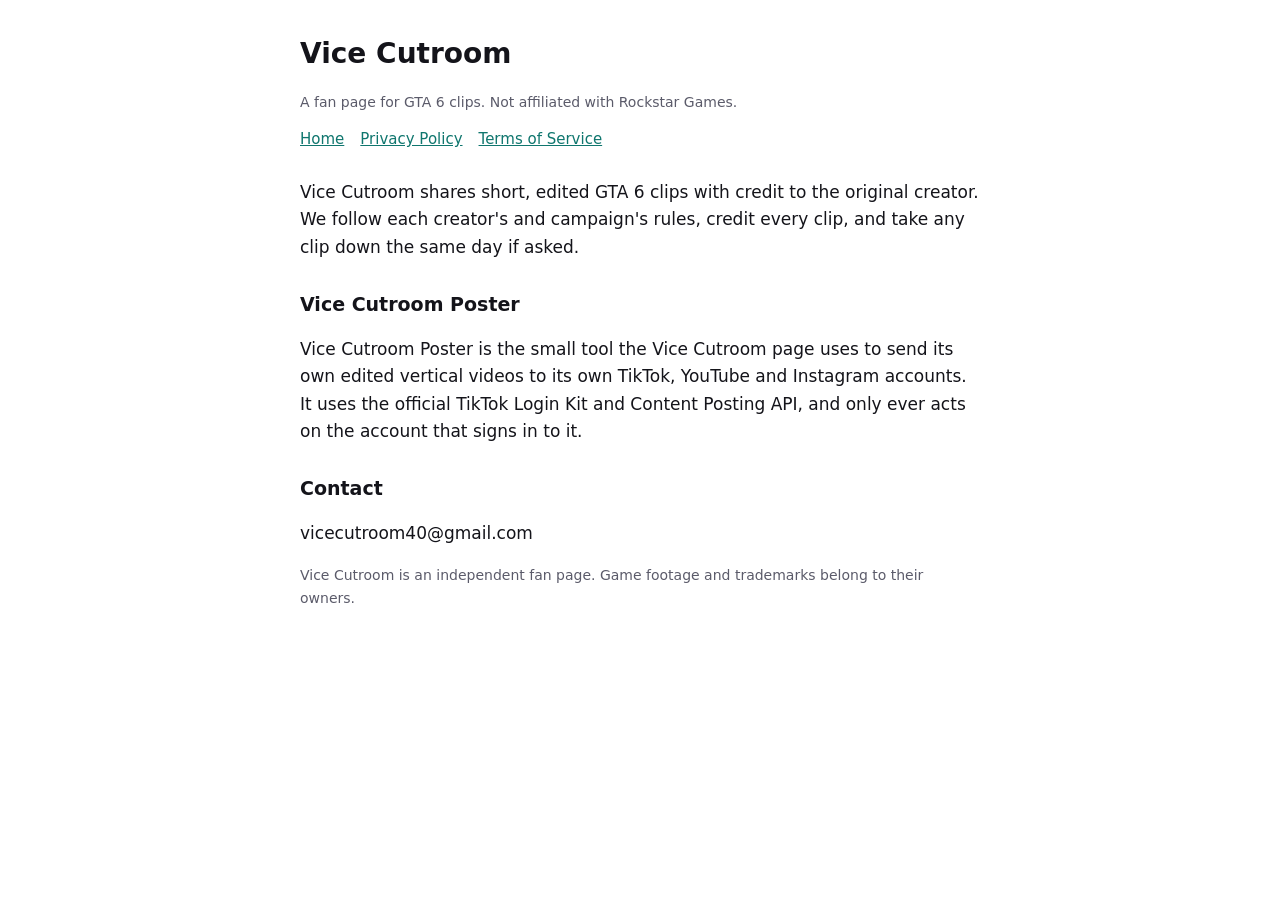
<file: index.html>
<!doctype html><html lang="en"><head><meta charset="utf-8"><meta name="viewport" content="width=device-width,initial-scale=1">
<title>Vice Cutroom</title><link rel="stylesheet" href="style.css"></head><body><main>
<h1>Vice Cutroom</h1><p class="mut">A fan page for GTA 6 clips. Not affiliated with Rockstar Games.</p>
<nav><a href="index.html">Home</a><a href="privacy.html">Privacy Policy</a><a href="terms.html">Terms of Service</a></nav>
<p>Vice Cutroom shares short, edited GTA 6 clips with credit to the original creator. We follow each creator's and campaign's rules,
credit every clip, and take any clip down the same day if asked.</p>
<h2>Vice Cutroom Poster</h2>
<p>Vice Cutroom Poster is the small tool the Vice Cutroom page uses to send its own edited vertical videos to its own TikTok, YouTube and Instagram accounts.
It uses the official TikTok Login Kit and Content Posting API, and only ever acts on the account that signs in to it.</p>
<h2>Contact</h2><p>vicecutroom40@gmail.com</p>
<p class="mut">Vice Cutroom is an independent fan page. Game footage and trademarks belong to their owners.</p>
</main></body></html>
</file>
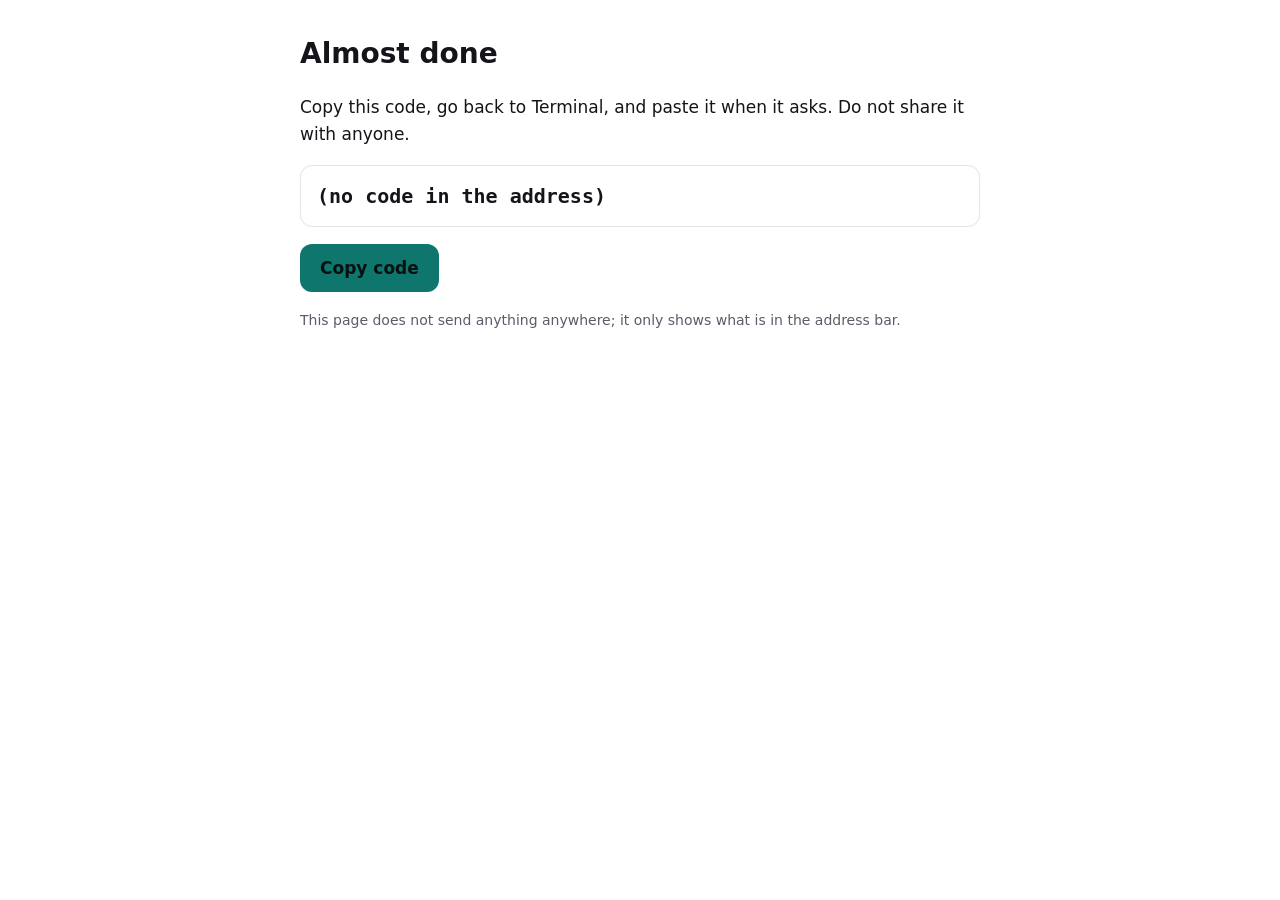
<file: callback.html>
<!doctype html><html lang="en"><head><meta charset="utf-8"><meta name="viewport" content="width=device-width,initial-scale=1">
<title>Connected - Vice Cutroom</title><link rel="stylesheet" href="style.css"></head><body><main>
<h1>Almost done</h1>
<p>Copy this code, go back to Terminal, and paste it when it asks. Do not share it with anyone.</p>
<div class="code" id="code">(no code in the address)</div>
<p><button id="copy">Copy code</button></p>
<p class="mut">This page does not send anything anywhere; it only shows what is in the address bar.</p>
<script>
var q=new URLSearchParams(location.search),c=q.get("code")||"",e=q.get("error_description")||q.get("error")||"";
document.getElementById("code").textContent=c||(e?("TikTok said: "+e):"(no code in the address)");
document.getElementById("copy").onclick=function(){if(c&&navigator.clipboard){navigator.clipboard.writeText(c);this.textContent="Copied"}};
</script></main></body></html>
</file>
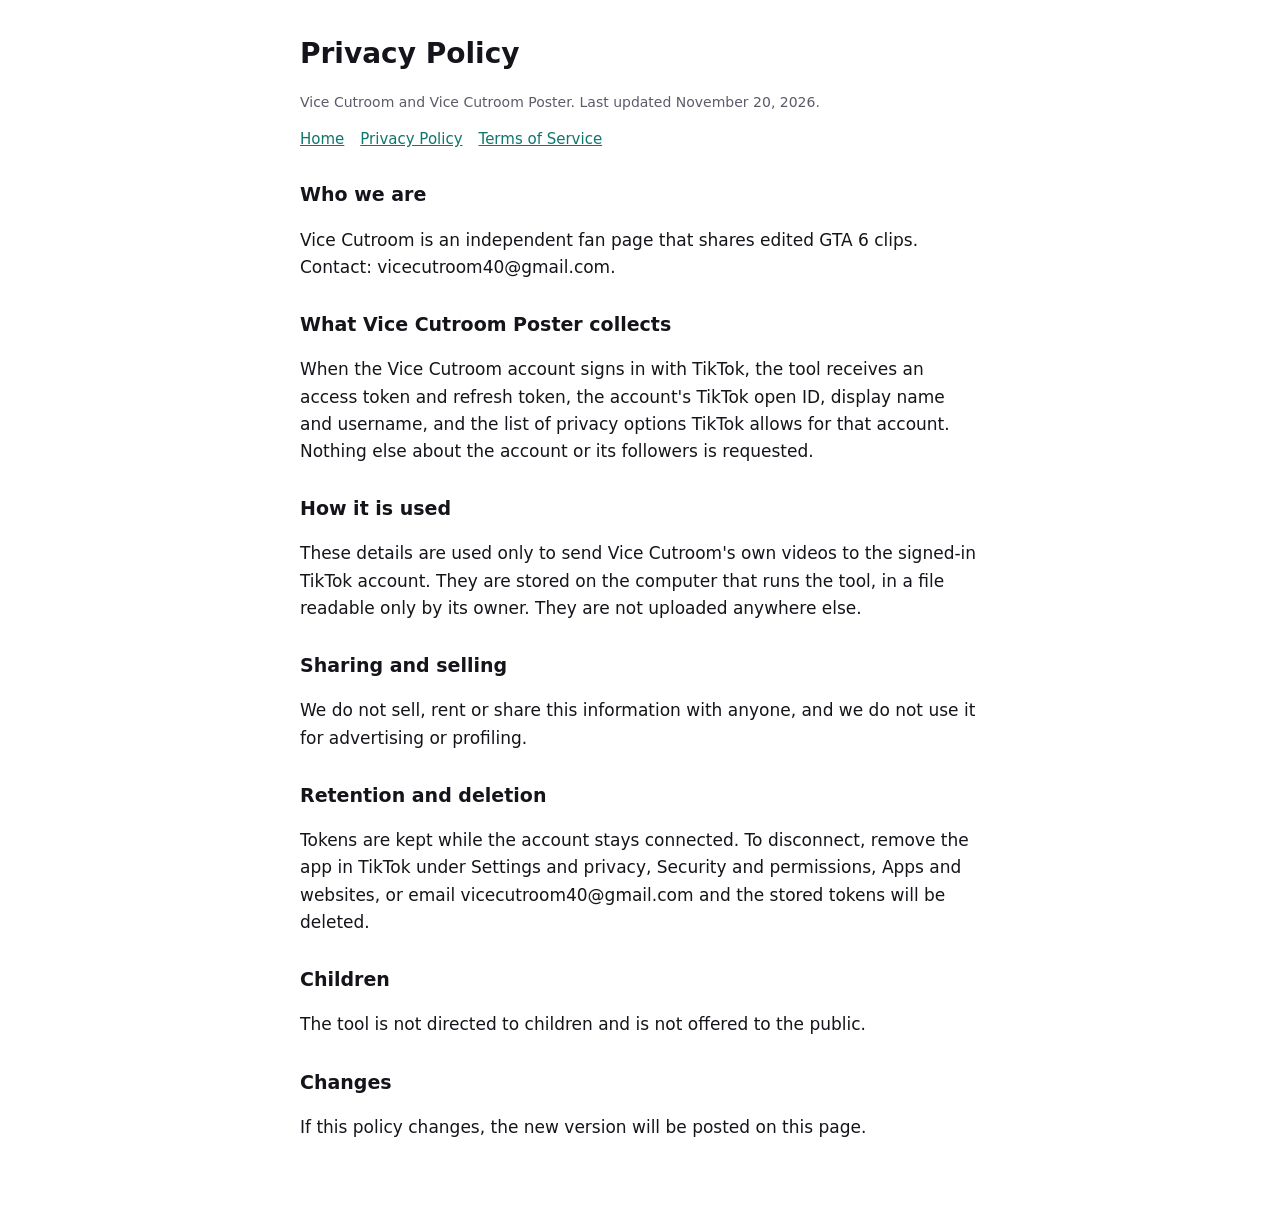
<file: privacy.html>
<!doctype html><html lang="en"><head><meta charset="utf-8"><meta name="viewport" content="width=device-width,initial-scale=1">
<title>Privacy Policy - Vice Cutroom</title><link rel="stylesheet" href="style.css"></head><body><main>
<h1>Privacy Policy</h1><p class="mut">Vice Cutroom and Vice Cutroom Poster. Last updated November 20, 2026.</p>
<nav><a href="index.html">Home</a><a href="privacy.html">Privacy Policy</a><a href="terms.html">Terms of Service</a></nav>
<h2>Who we are</h2><p>Vice Cutroom is an independent fan page that shares edited GTA 6 clips. Contact: vicecutroom40@gmail.com.</p>
<h2>What Vice Cutroom Poster collects</h2>
<p>When the Vice Cutroom account signs in with TikTok, the tool receives an access token and refresh token, the account's TikTok open ID,
display name and username, and the list of privacy options TikTok allows for that account. Nothing else about the account or its followers is requested.</p>
<h2>How it is used</h2>
<p>These details are used only to send Vice Cutroom's own videos to the signed-in TikTok account. They are stored on the computer that runs the tool,
in a file readable only by its owner. They are not uploaded anywhere else.</p>
<h2>Sharing and selling</h2><p>We do not sell, rent or share this information with anyone, and we do not use it for advertising or profiling.</p>
<h2>Retention and deletion</h2>
<p>Tokens are kept while the account stays connected. To disconnect, remove the app in TikTok under Settings and privacy, Security and permissions, Apps and websites,
or email vicecutroom40@gmail.com and the stored tokens will be deleted.</p>
<h2>Children</h2><p>The tool is not directed to children and is not offered to the public.</p>
<h2>Changes</h2><p>If this policy changes, the new version will be posted on this page.</p>
</main></body></html>
</file>
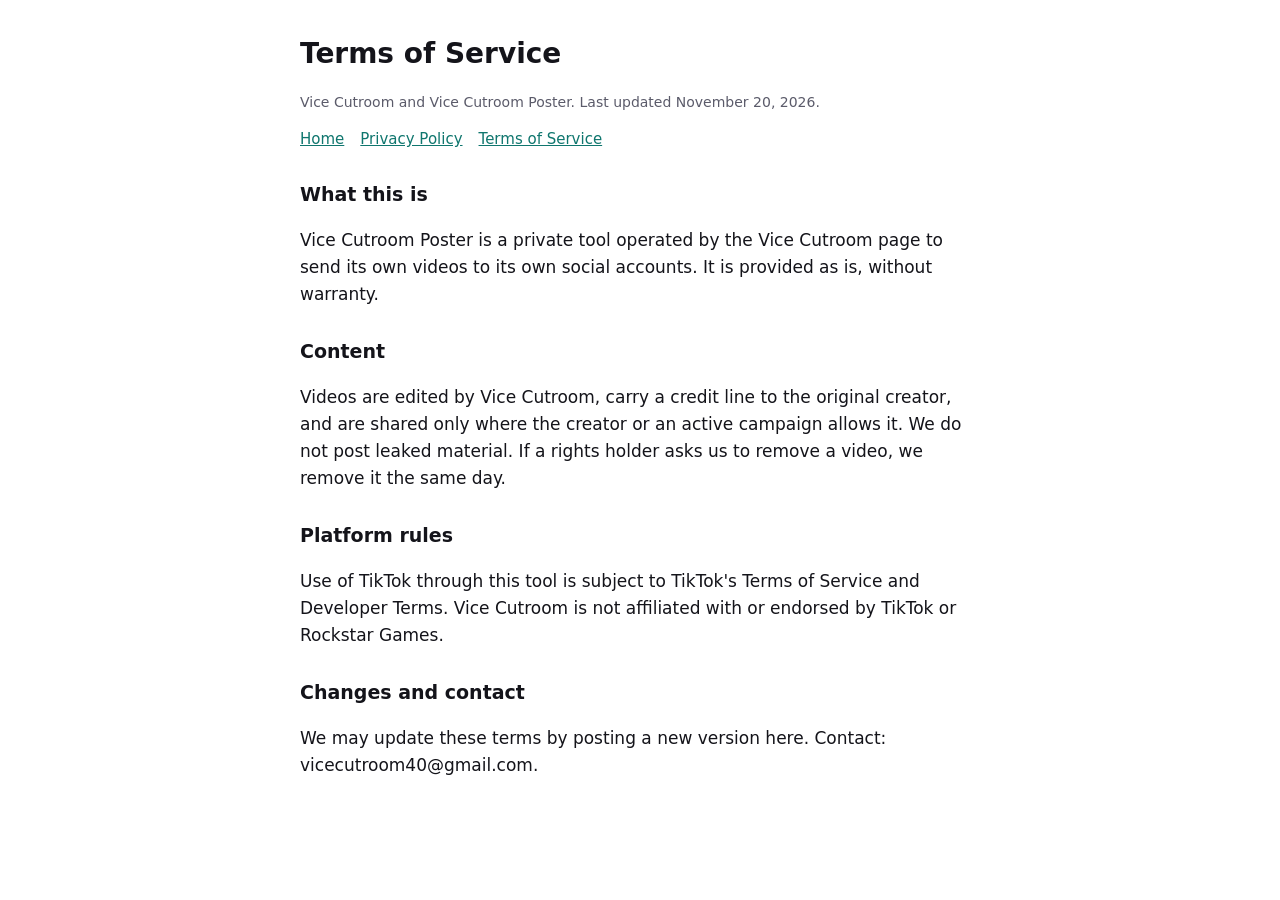
<file: terms.html>
<!doctype html><html lang="en"><head><meta charset="utf-8"><meta name="viewport" content="width=device-width,initial-scale=1">
<title>Terms of Service - Vice Cutroom</title><link rel="stylesheet" href="style.css"></head><body><main>
<h1>Terms of Service</h1><p class="mut">Vice Cutroom and Vice Cutroom Poster. Last updated November 20, 2026.</p>
<nav><a href="index.html">Home</a><a href="privacy.html">Privacy Policy</a><a href="terms.html">Terms of Service</a></nav>
<h2>What this is</h2><p>Vice Cutroom Poster is a private tool operated by the Vice Cutroom page to send its own videos to its own social accounts.
It is provided as is, without warranty.</p>
<h2>Content</h2><p>Videos are edited by Vice Cutroom, carry a credit line to the original creator, and are shared only where the creator or an active campaign allows it.
We do not post leaked material. If a rights holder asks us to remove a video, we remove it the same day.</p>
<h2>Platform rules</h2><p>Use of TikTok through this tool is subject to TikTok's Terms of Service and Developer Terms. Vice Cutroom is not affiliated with or endorsed by TikTok or Rockstar Games.</p>
<h2>Changes and contact</h2><p>We may update these terms by posting a new version here. Contact: vicecutroom40@gmail.com.</p>
</main></body></html>
</file>
<file: style.css>
:root{--bg:#0e0e11;--fg:#f1f1f5;--mut:#9a9aa8;--line:#2a2a32;--main:#5eead4}
@media (prefers-color-scheme:light){:root{--bg:#fff;--fg:#14141a;--mut:#5b5b6a;--line:#e3e3ea;--main:#0f766e}}
*{box-sizing:border-box}body{margin:0;background:var(--bg);color:var(--fg);font:17px/1.6 -apple-system,system-ui,sans-serif}
main{max-width:720px;margin:0 auto;padding:32px 20px 64px}h1{font-size:28px;margin:0 0 4px}h2{font-size:19px;margin:28px 0 6px}
p,li{color:var(--fg)}.mut{color:var(--mut);font-size:14px}a{color:var(--main)}nav{display:flex;gap:16px;flex-wrap:wrap;margin:12px 0 28px;font-size:15px}
.code{font:600 20px/1.4 ui-monospace,Menlo,monospace;border:1px solid var(--line);border-radius:12px;padding:16px;word-break:break-all;margin:16px 0}
button{font:600 17px system-ui;padding:14px 20px;border-radius:12px;border:0;background:var(--main);color:#06110f}
</file>
